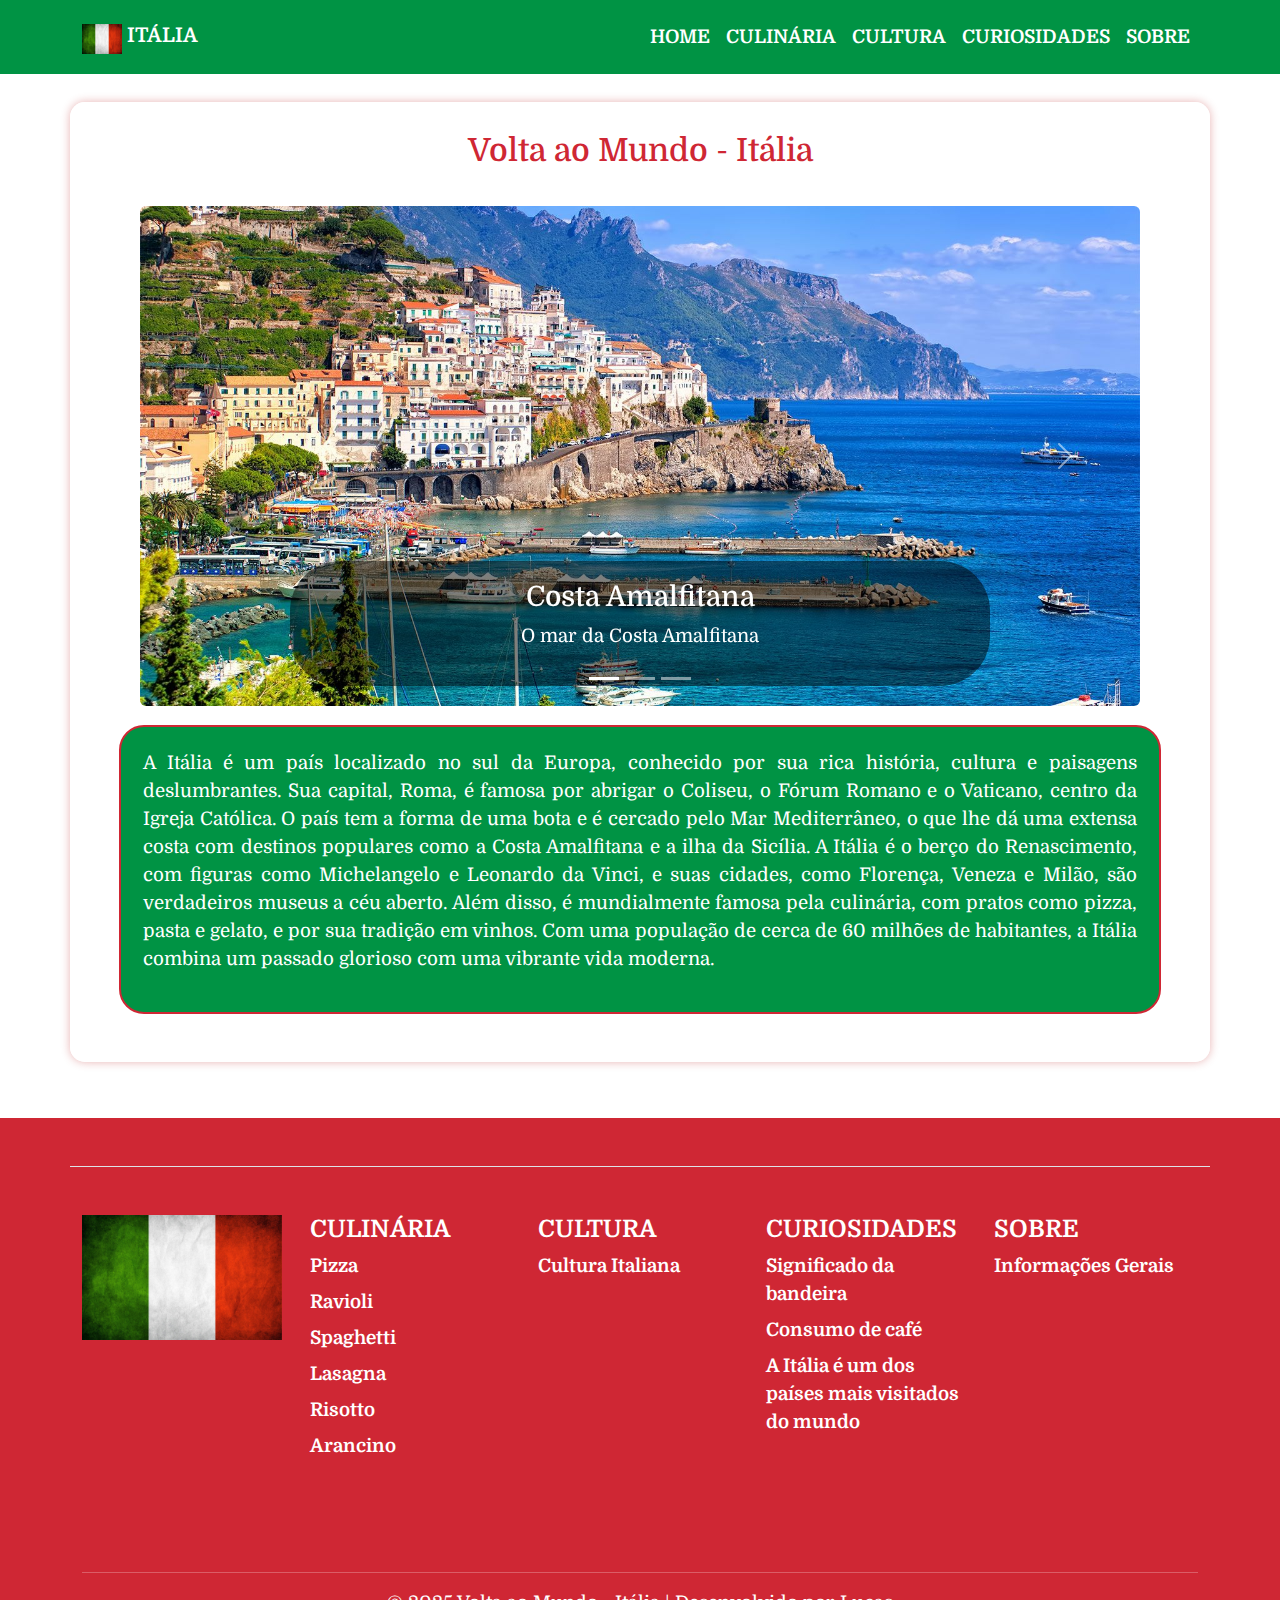
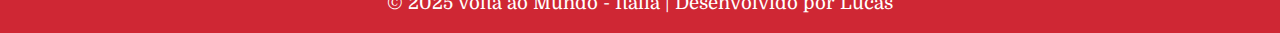
<file: index.html>
<!DOCTYPE html>
<html lang="pt-br">
<head>
    <meta charset="UTF-8">
    <meta name="viewport" content="width=device-width, initial-scale=1.0">
    <title>Volta ao Mundo - Itália</title>
    <link rel="icon" href="img/favicon.ico">
    <link href="https://cdn.jsdelivr.net/npm/bootstrap@5.3.3/dist/css/bootstrap.min.css" rel="stylesheet" integrity="sha384-QWTKZyjpPEjISv5WaRU9OFeRpok6YctnYmDr5pNlyT2bRjXh0JMhjY6hW+ALEwIH" crossorigin="anonymous">
    <script src="https://cdn.jsdelivr.net/npm/bootstrap@5.3.3/dist/js/bootstrap.bundle.min.js" integrity="sha384-YvpcrYf0tY3lHB60NNkmXc5s9fDVZLESaAA55NDzOxhy9GkcIdslK1eN7N6jIeHz" crossorigin="anonymous"></script>
    <link rel="stylesheet" href="style/main.css">
</head>
<body>
    <nav class="navbar navbar-expand-lg navbar-light bg-light">
        <div class="container">
            <a class="navbar-brand" href="index.html">
                <img src="img/flag.jpg" alt="Bandeira da Itália" width="40" height="30" class="d-inline-block align-text-top">
                Itália
            </a>
            <button class="navbar-toggler" type="button" data-bs-toggle="collapse" data-bs-target="#navbarNav" aria-controls="navbarNav" aria-expanded="false" aria-label="Toggle navigation">
                <span class="navbar-toggler-icon"></span>
            </button>
            <div class="collapse navbar-collapse" id="navbarNav">
                <ul class="navbar-nav ms-auto">
                    <li class="nav-item">
                        <a class="nav-link" href="index.html">Home</a>
                    </li>
                    <li class="nav-item">
                        <a class="nav-link" href="culinaria.html">Culinária</a>
                    </li>
                    <li class="nav-item">
                        <a class="nav-link" href="cultura.html">Cultura</a>
                    </li>
                    <li class="nav-item">
                        <a class="nav-link" href="curiosiedades.html">Curiosidades</a>
                    </li>
                    <li class="nav-item">
                        <a class="nav-link" href="sobre.html">Sobre</a>
                    </li>
                </ul>
            </div>
        </div>
    </nav>

    <br>

    <main>
        <div class="container intro">
            <h2 class="text-center">Volta ao Mundo - Itália</h2>
            <br>
            <div id="myCarousel" class="carousel slide" data-bs-ride="carousel">
                <div class="carousel-indicators">
                    <button type="button" data-bs-target="#myCarousel" data-bs-slide-to="0" class="active" aria-current="true" aria-label="Slide 1"></button>
                    <button type="button" data-bs-target="#myCarousel" data-bs-slide-to="1" aria-label="Slide 2"></button>
                    <button type="button" data-bs-target="#myCarousel" data-bs-slide-to="2" aria-label="Slide 3"></button>
                </div>
        
                <div class="carousel-inner">
                    <div class="carousel-item active">
                        <img src="img/Costa-Amalfitana.jpg" alt="Costa Amalfitana" class="d-block w-100 rounded">
                        <div class="carousel-caption">
                            <h3>Costa Amalfitana</h3>
                            <p>O mar da Costa Amalfitana</p>
                        </div>
                    </div>
        
                    <div class="carousel-item">
                        <img src="img/Veneza.jpg" alt="Veneza" class="d-block w-100 rounded">
                        <div class="carousel-caption">
                            <h3>Veneza</h3>
                            <p>Os famosos canais de Veneza</p>
                        </div>
                    </div>
        
                    <div class="carousel-item">
                        <img src="img/Roma.jpg" alt="Roma" class="d-block w-100 rounded">
                        <div class="carousel-caption">
                            <h3>Roma</h3>
                            <p>A cidade eterna</p>
                        </div>
                    </div>
                </div>
        
                <button class="carousel-control-prev" type="button" data-bs-target="#myCarousel" data-bs-slide="prev">
                    <span class="carousel-control-prev-icon" aria-hidden="true"></span>
                    <span class="visually-hidden">Previous</span>
                </button>
                <button class="carousel-control-next" type="button" data-bs-target="#myCarousel" data-bs-slide="next">
                    <span class="carousel-control-next-icon" aria-hidden="true"></span>
                    <span class="visually-hidden">Next</span>
                </button>
            </div>
            <section>
                <p>A Itália é um país localizado no sul da Europa, conhecido por sua rica história, cultura e paisagens deslumbrantes. Sua capital, Roma, é famosa por abrigar o Coliseu, o Fórum Romano e o Vaticano, centro da Igreja Católica. O país tem a forma de uma bota e é cercado pelo Mar Mediterrâneo, o que lhe dá uma extensa costa com destinos populares como a Costa Amalfitana e a ilha da Sicília. A Itália é o berço do Renascimento, com figuras como Michelangelo e Leonardo da Vinci, e suas cidades, como Florença, Veneza e Milão, são verdadeiros museus a céu aberto. Além disso, é mundialmente famosa pela culinária, com pratos como pizza, pasta e gelato, e por sua tradição em vinhos. Com uma população de cerca de 60 milhões de habitantes, a Itália combina um passado glorioso com uma vibrante vida moderna.</p>
            </section>
        </div>
    </main>

    <br><br>

    <div class="footer-background">
        <div class="container">
            <footer class="row row-cols-1 row-cols-sm-2 row-cols-md-5 py-5 my-5 border-top">
                <div class="col mb-2">
                    <a href="index.html">
                        <img src="img/flag.jpg" alt="" width="200" class="img-fluid">
                    </a>
                </div>
          
                <div class="col mb-2">
                    <a href="culinaria.html" class="nav-link"><h4>Culinária</h4></a>
                    <ul class="nav flex-column">
                        <li class="nav-item mb-2"><a href="culinaria.html#pizza" class="nav-link p-0 text-body-secondary">Pizza</a></li>
                        <li class="nav-item mb-2"><a href="culinaria.html#ravioli" class="nav-link p-0 text-body-secondary">Ravioli</a></li>
                        <li class="nav-item mb-2"><a href="culinaria.html#spaghetti" class="nav-link p-0 text-body-secondary">Spaghetti</a></li>
                        <li class="nav-item mb-2"><a href="culinaria.html#lasagna" class="nav-link p-0 text-body-secondary">Lasagna</a></li>
                        <li class="nav-item mb-2"><a href="culinaria.html#risotto" class="nav-link p-0 text-body-secondary">Risotto</a></li>
                        <li class="nav-item mb-2"><a href="culinaria.html#arancino" class="nav-link p-0 text-body-secondary">Arancino</a></li>
                    </ul>
                </div>
          
                <div class="col mb-2">
                    <a href="cultura.html" class="nav-link"><h4>Cultura</h4></a>
                    <ul class="nav flex-column">
                        <li class="nav-item mb-2"><a href="cultura.html#cultura-italiana" class="nav-link p-0 text-body-secondary">Cultura Italiana</a></li>
                    </ul>
                </div>
          
                <div class="col mb-2">
                    <a href="curiosiedades.html" class="nav-link"><h4>Curiosidades</h4></a>
                    <ul class="nav flex-column">
                        <li class="nav-item mb-2"><a href="curiosiedades.html#bandeira" class="nav-link p-0 text-body-secondary">Significado da bandeira</a></li>
                        <li class="nav-item mb-2"><a href="curiosiedades.html#cafe" class="nav-link p-0 text-body-secondary">Consumo de café</a></li>
                        <li class="nav-item mb-2"><a href="curiosiedades.html#turismo" class="nav-link p-0 text-body-secondary">A Itália é um dos países mais visitados do mundo</a></li>
                        <li class="nav-item mb-2"><a href="#" class="nav-link p-0 text-body-secondary"></a></li>
                        <li class="nav-item mb-2"><a href="#" class="nav-link p-0 text-body-secondary"></a></li>
                    </ul>
                </div>
          
                <div class="col mb-2">
                    <a href="sobre.html" class="nav-link"><h4>Sobre</h4></a>
                    <ul class="nav flex-column">
                        <li class="nav-item mb-2"><a href="sobre.html#informacoes-gerais" class="nav-link p-0 text-body-secondary">Informações Gerais</a></li>
                    </ul>
                </div>
            </footer>
            <hr>
            <p class="text-center">© 2025 Volta ao Mundo - Itália | Desenvolvido por Lucas</p>
        </div>
    </div>
</body>
</html>
</file>
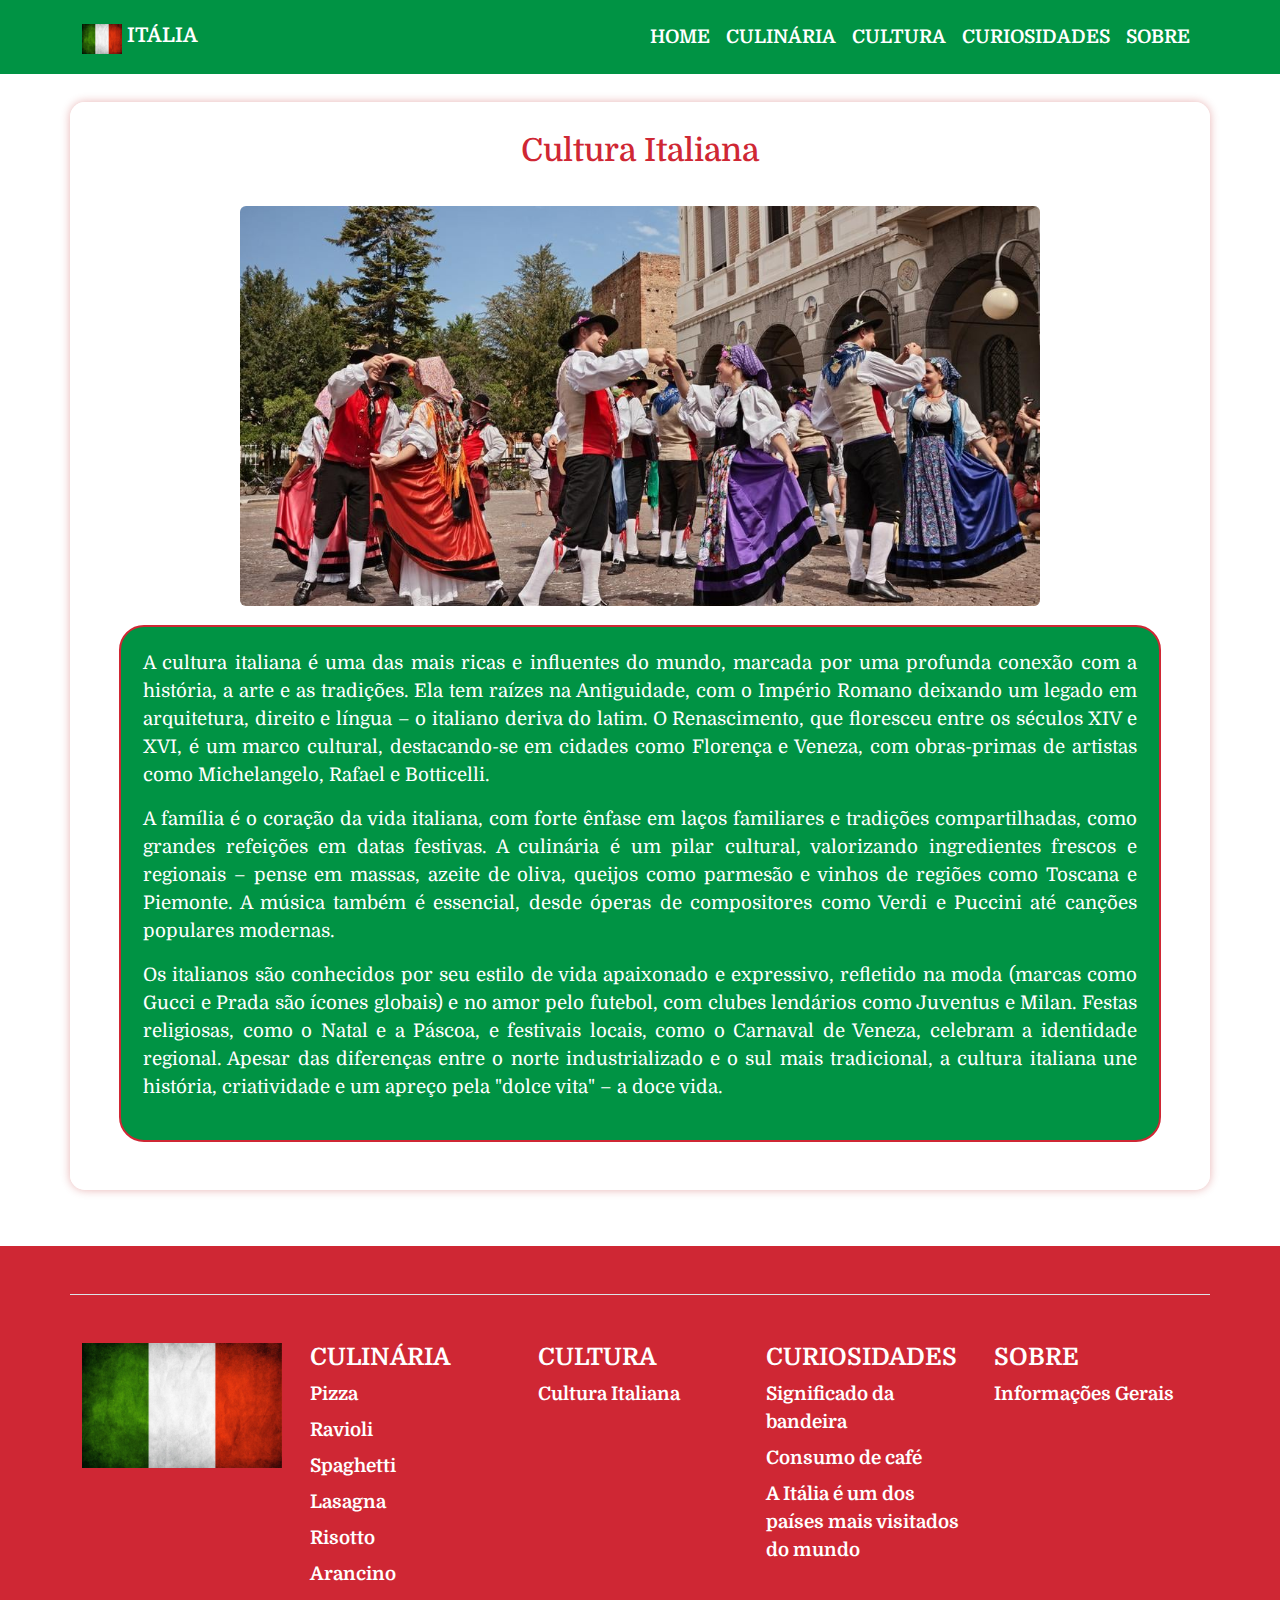
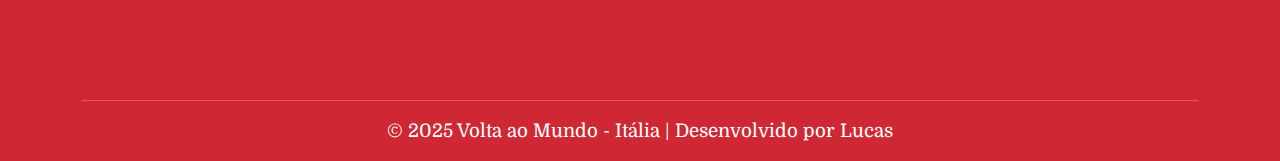
<file: cultura.html>
<!DOCTYPE html>
<html lang="pt-br">
<head>
    <meta charset="UTF-8">
    <meta name="viewport" content="width=device-width, initial-scale=1.0">
    <title>Cultura - Itália</title>
    <link rel="icon" href="img/favicon.ico">
    <link href="https://cdn.jsdelivr.net/npm/bootstrap@5.3.3/dist/css/bootstrap.min.css" rel="stylesheet" integrity="sha384-QWTKZyjpPEjISv5WaRU9OFeRpok6YctnYmDr5pNlyT2bRjXh0JMhjY6hW+ALEwIH" crossorigin="anonymous">
    <script src="https://cdn.jsdelivr.net/npm/bootstrap@5.3.3/dist/js/bootstrap.bundle.min.js" integrity="sha384-YvpcrYf0tY3lHB60NNkmXc5s9fDVZLESaAA55NDzOxhy9GkcIdslK1eN7N6jIeHz" crossorigin="anonymous"></script>
    <link rel="stylesheet" href="style/main.css">

    <style>
        .imagem {
            max-height: 400px;
            max-width: 800px;
            width: auto;
            margin: 0 auto;
            object-fit: cover;
        }
    </style>
</head>
<body>
    <nav class="navbar navbar-expand-lg navbar-light bg-light">
        <div class="container">
            <a class="navbar-brand" href="index.html">
                <img src="img/flag.jpg" alt="Bandeira da Itália" width="40" height="30" class="d-inline-block align-text-top">
                Itália
            </a>
            <button class="navbar-toggler" type="button" data-bs-toggle="collapse" data-bs-target="#navbarNav" aria-controls="navbarNav" aria-expanded="false" aria-label="Toggle navigation">
                <span class="navbar-toggler-icon"></span>
            </button>
            <div class="collapse navbar-collapse" id="navbarNav">
                <ul class="navbar-nav ms-auto">
                    <li class="nav-item">
                        <a class="nav-link" href="index.html">Home</a>
                    </li>
                    <li class="nav-item">
                        <a class="nav-link" href="culinaria.html">Culinária</a>
                    </li>
                    <li class="nav-item">
                        <a class="nav-link" href="cultura.html">Cultura</a>
                    </li>
                    <li class="nav-item">
                        <a class="nav-link" href="curiosiedades.html">Curiosidades</a>
                    </li>
                    <li class="nav-item">
                        <a class="nav-link" href="sobre.html">Sobre</a>
                    </li>
                </ul>
            </div>
        </div>
    </nav>

    <br>

    <main>
        <div class="container intro">
            <h2 id="cultura-italiana" class="text-center">Cultura Italiana</h2>
            <br>
            <img src="img/cultura.jpg" alt="" class="d-block w-100 rounded imagem">
            <section>
                <p>A cultura italiana é uma das mais ricas e influentes do mundo, marcada por uma profunda conexão com a história, a arte e as tradições. Ela tem raízes na Antiguidade, com o Império Romano deixando um legado em arquitetura, direito e língua – o italiano deriva do latim. O Renascimento, que floresceu entre os séculos XIV e XVI, é um marco cultural, destacando-se em cidades como Florença e Veneza, com obras-primas de artistas como Michelangelo, Rafael e Botticelli.</p>
                <p>A família é o coração da vida italiana, com forte ênfase em laços familiares e tradições compartilhadas, como grandes refeições em datas festivas. A culinária é um pilar cultural, valorizando ingredientes frescos e regionais – pense em massas, azeite de oliva, queijos como parmesão e vinhos de regiões como Toscana e Piemonte. A música também é essencial, desde óperas de compositores como Verdi e Puccini até canções populares modernas.</p>
                <p>Os italianos são conhecidos por seu estilo de vida apaixonado e expressivo, refletido na moda (marcas como Gucci e Prada são ícones globais) e no amor pelo futebol, com clubes lendários como Juventus e Milan. Festas religiosas, como o Natal e a Páscoa, e festivais locais, como o Carnaval de Veneza, celebram a identidade regional. Apesar das diferenças entre o norte industrializado e o sul mais tradicional, a cultura italiana une história, criatividade e um apreço pela "dolce vita" – a doce vida.</p>
            </section>
        </div>
    </main>

    <br><br>

    <div class="footer-background">
        <div class="container">
            <footer class="row row-cols-1 row-cols-sm-2 row-cols-md-5 py-5 my-5 border-top">
                <div class="col mb-2">
                    <a href="index.html">
                        <img src="img/flag.jpg" alt="" width="200" class="img-fluid">
                    </a>
                </div>
          
                <div class="col mb-2">
                    <a href="culinaria.html" class="nav-link"><h4>Culinária</h4></a>
                    <ul class="nav flex-column">
                        <li class="nav-item mb-2"><a href="culinaria.html#pizza" class="nav-link p-0 text-body-secondary">Pizza</a></li>
                        <li class="nav-item mb-2"><a href="culinaria.html#ravioli" class="nav-link p-0 text-body-secondary">Ravioli</a></li>
                        <li class="nav-item mb-2"><a href="culinaria.html#spaghetti" class="nav-link p-0 text-body-secondary">Spaghetti</a></li>
                        <li class="nav-item mb-2"><a href="culinaria.html#lasagna" class="nav-link p-0 text-body-secondary">Lasagna</a></li>
                        <li class="nav-item mb-2"><a href="culinaria.html#risotto" class="nav-link p-0 text-body-secondary">Risotto</a></li>
                        <li class="nav-item mb-2"><a href="culinaria.html#arancino" class="nav-link p-0 text-body-secondary">Arancino</a></li>
                    </ul>
                </div>
          
                <div class="col mb-2">
                    <a href="cultura.html" class="nav-link"><h4>Cultura</h4></a>
                    <ul class="nav flex-column">
                        <li class="nav-item mb-2"><a href="cultura.html#cultura-italiana" class="nav-link p-0 text-body-secondary">Cultura Italiana</a></li>
                    </ul>
                </div>
          
                <div class="col mb-2">
                    <a href="curiosiedades.html" class="nav-link"><h4>Curiosidades</h4></a>
                    <ul class="nav flex-column">
                        <li class="nav-item mb-2"><a href="curiosiedades.html#bandeira" class="nav-link p-0 text-body-secondary">Significado da bandeira</a></li>
                        <li class="nav-item mb-2"><a href="curiosiedades.html#cafe" class="nav-link p-0 text-body-secondary">Consumo de café</a></li>
                        <li class="nav-item mb-2"><a href="curiosiedades.html#turismo" class="nav-link p-0 text-body-secondary">A Itália é um dos países mais visitados do mundo</a></li>
                        <li class="nav-item mb-2"><a href="#" class="nav-link p-0 text-body-secondary"></a></li>
                        <li class="nav-item mb-2"><a href="#" class="nav-link p-0 text-body-secondary"></a></li>
                    </ul>
                </div>
          
                <div class="col mb-2">
                    <a href="sobre.html" class="nav-link"><h4>Sobre</h4></a>
                    <ul class="nav flex-column">
                        <li class="nav-item mb-2"><a href="sobre.html#informacoes-gerais" class="nav-link p-0 text-body-secondary">Informações Gerais</a></li>
                    </ul>
                </div>
            </footer>
            <hr>
            <p class="text-center">© 2025 Volta ao Mundo - Itália | Desenvolvido por Lucas</p>
        </div>
    </div>
</body>
</html>
</file>
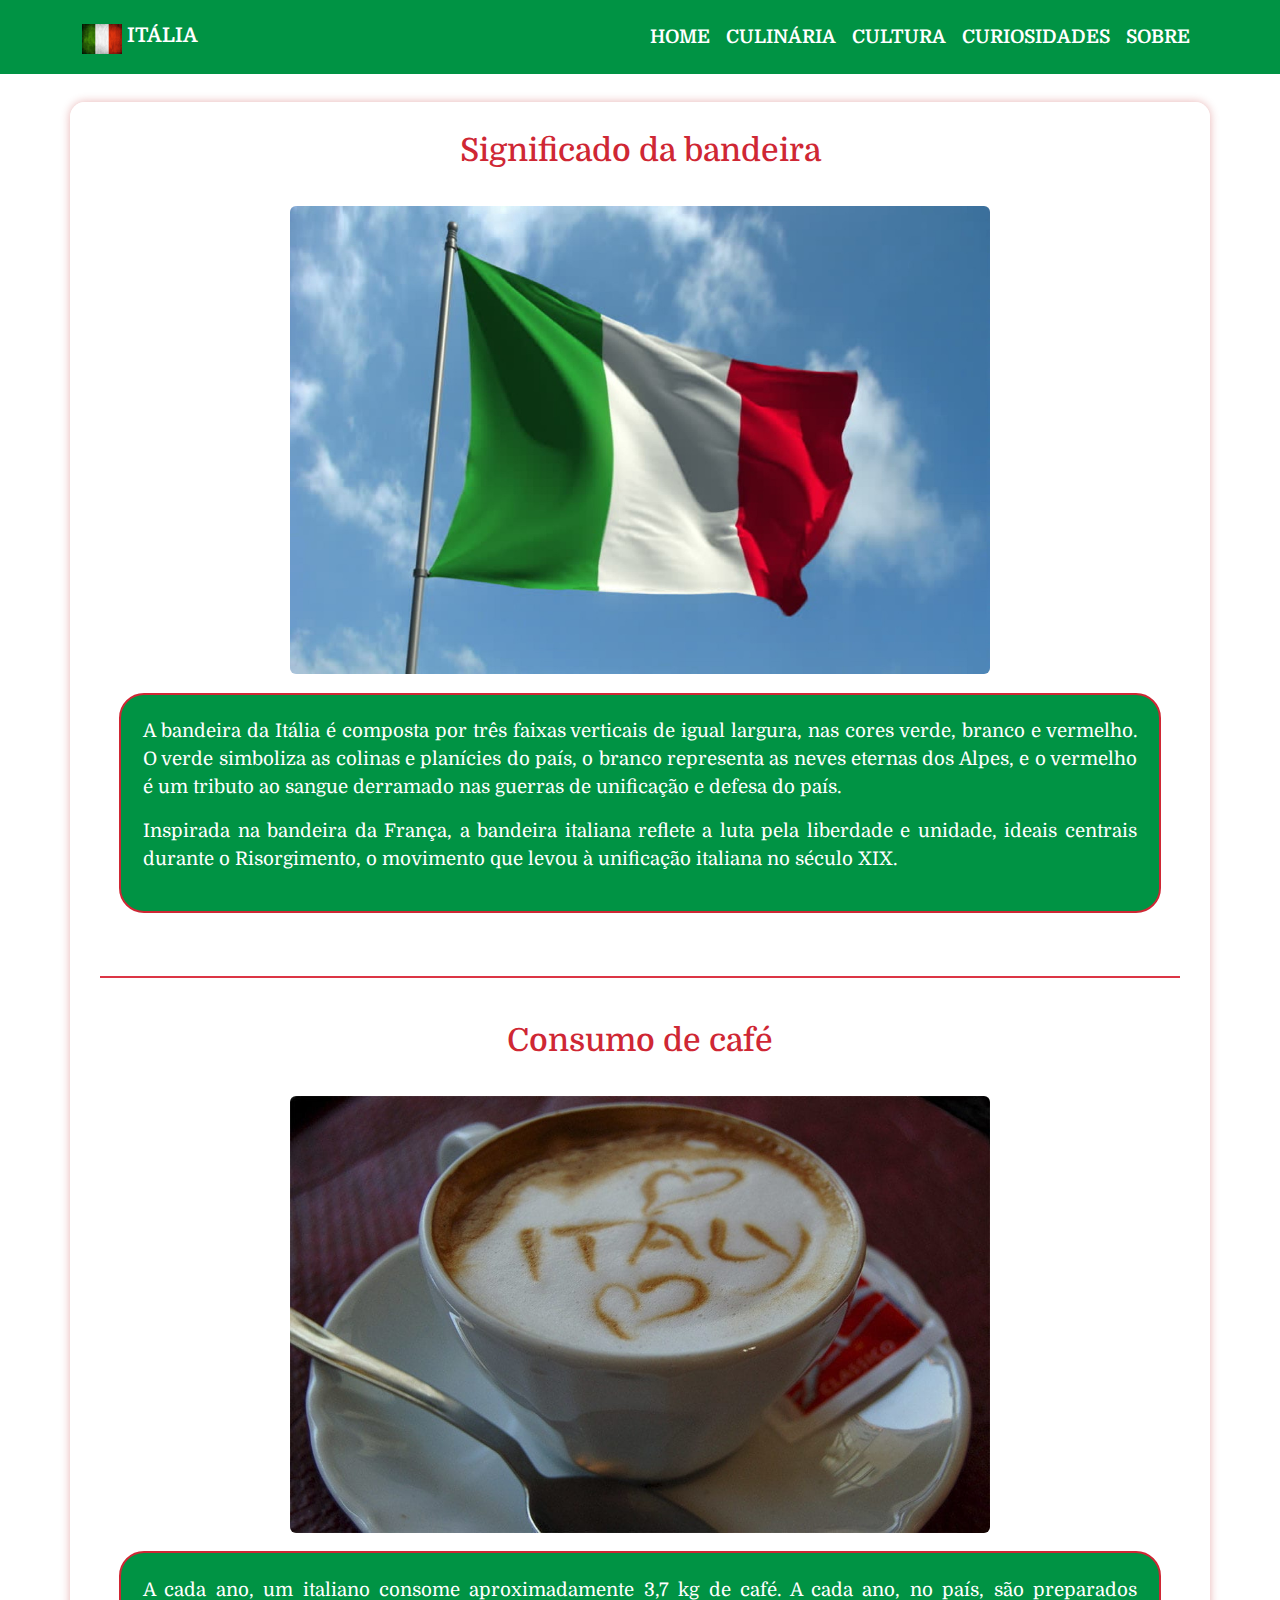
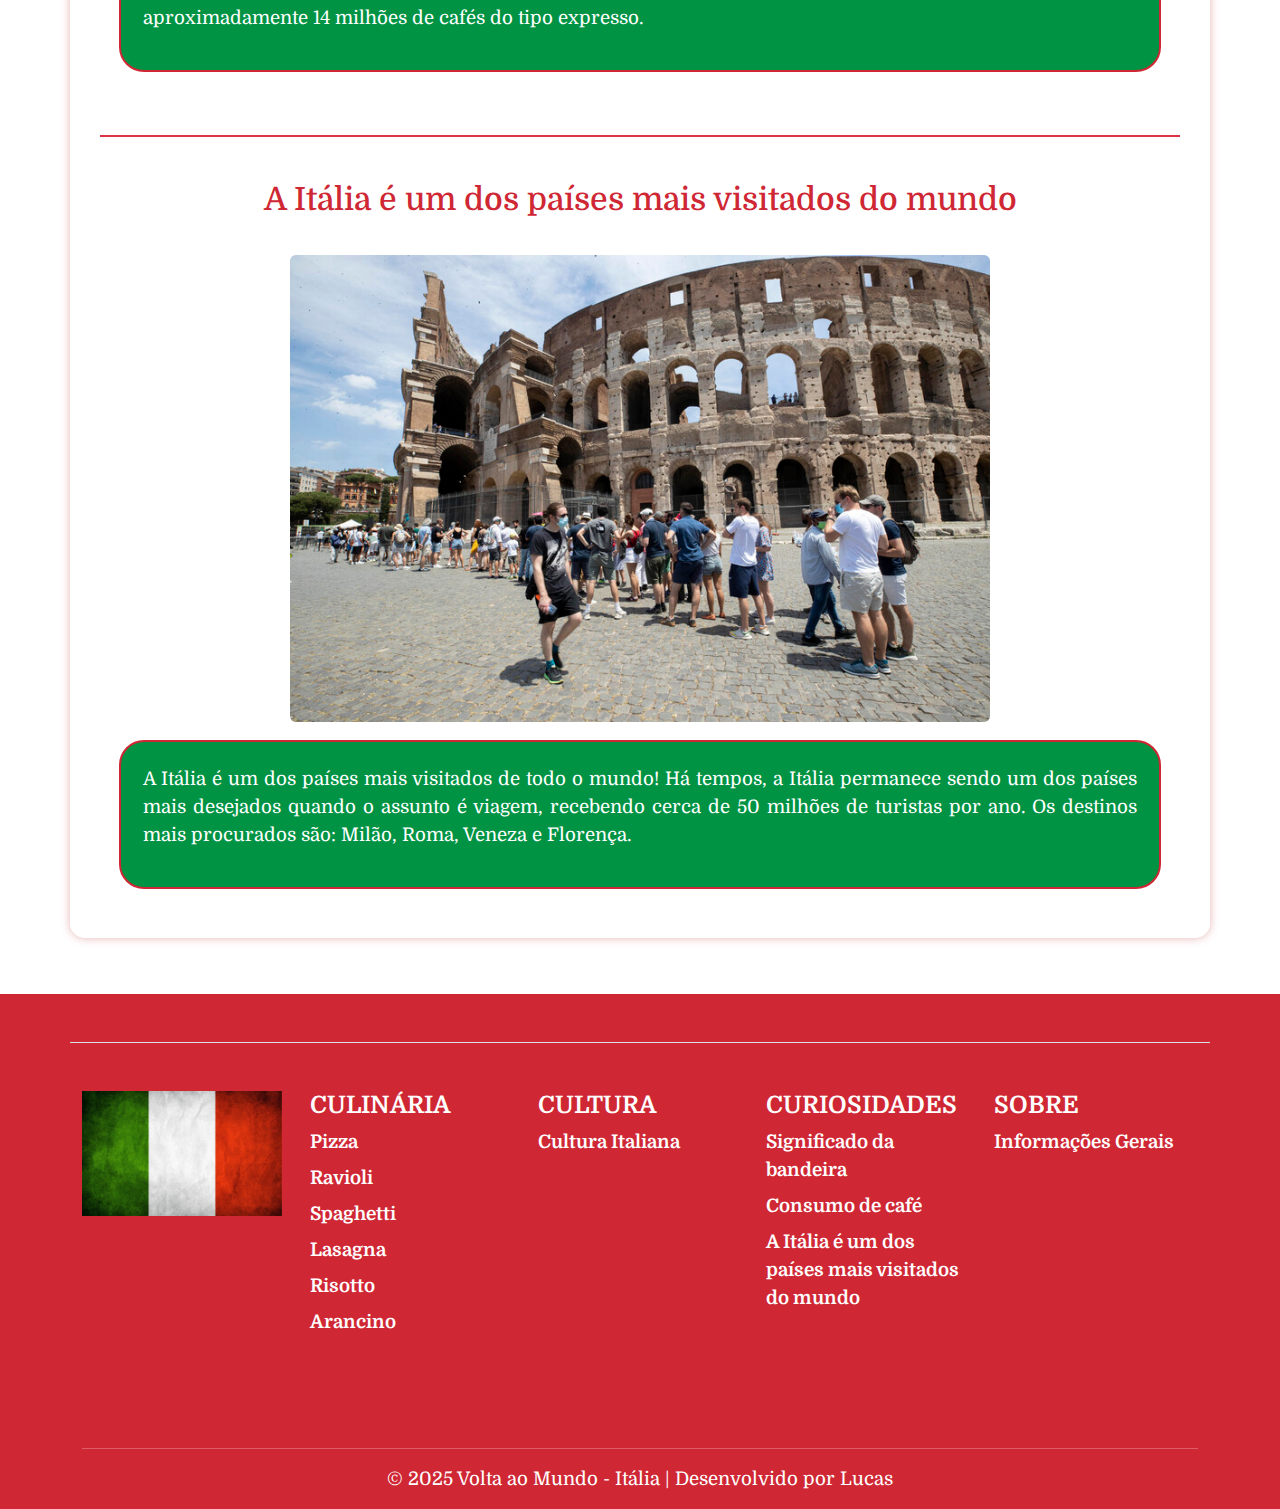
<file: curiosiedades.html>
<!DOCTYPE html>
<html lang="pt-br">
<head>
    <meta charset="UTF-8">
    <meta name="viewport" content="width=device-width, initial-scale=1.0">
    <title>Curiosidades - Itália</title>
    <link rel="icon" href="img/favicon.ico">
    <link href="https://cdn.jsdelivr.net/npm/bootstrap@5.3.3/dist/css/bootstrap.min.css" rel="stylesheet" integrity="sha384-QWTKZyjpPEjISv5WaRU9OFeRpok6YctnYmDr5pNlyT2bRjXh0JMhjY6hW+ALEwIH" crossorigin="anonymous">
    <script src="https://cdn.jsdelivr.net/npm/bootstrap@5.3.3/dist/js/bootstrap.bundle.min.js" integrity="sha384-YvpcrYf0tY3lHB60NNkmXc5s9fDVZLESaAA55NDzOxhy9GkcIdslK1eN7N6jIeHz" crossorigin="anonymous"></script>
    <link rel="stylesheet" href="style/main.css">
</head>
<body>
    <nav class="navbar navbar-expand-lg navbar-light bg-light">
        <div class="container">
            <a class="navbar-brand" href="index.html">
                <img src="img/flag.jpg" alt="Bandeira da Itália" width="40" height="30" class="d-inline-block align-text-top">
                Itália
            </a>
            <button class="navbar-toggler" type="button" data-bs-toggle="collapse" data-bs-target="#navbarNav" aria-controls="navbarNav" aria-expanded="false" aria-label="Toggle navigation">
                <span class="navbar-toggler-icon"></span>
            </button>
            <div class="collapse navbar-collapse" id="navbarNav">
                <ul class="navbar-nav ms-auto">
                    <li class="nav-item">
                        <a class="nav-link" href="index.html">Home</a>
                    </li>
                    <li class="nav-item">
                        <a class="nav-link" href="culinaria.html">Culinária</a>
                    </li>
                    <li class="nav-item">
                        <a class="nav-link" href="cultura.html">Cultura</a>
                    </li>
                    <li class="nav-item">
                        <a class="nav-link" href="curiosiedades.html">Curiosidades</a>
                    </li>
                    <li class="nav-item">
                        <a class="nav-link" href="sobre.html">Sobre</a>
                    </li>
                </ul>
            </div>
        </div>
    </nav>

    <br>

    <main>
        <div class="container intro">
            <h2 id="bandeira" class="text-center">Significado da bandeira</h2>
            <br>
            <img src="img/Italy-flag.jpg" alt="" width="700" class="img-fluid d-block mx-auto rounded">
            <section>
                <p>A bandeira da Itália é composta por três faixas verticais de igual largura, nas cores verde, branco e vermelho. O verde simboliza as colinas e planícies do país, o branco representa as neves eternas dos Alpes, e o vermelho é um tributo ao sangue derramado nas guerras de unificação e defesa do país.</p>
                <p>Inspirada na bandeira da França, a bandeira italiana reflete a luta pela liberdade e unidade, ideais centrais durante o Risorgimento, o movimento que levou à unificação italiana no século XIX.</p>
            </section>

            <br>
            <hr class="border border-danger border-1 opacity-100">
            <br>

            <h2 id="cafe" class="text-center">Consumo de café</h2>
            <br>
            <img src="img/cafe.jpg" alt="" width="700" class="img-fluid d-block mx-auto rounded">
            <section>
                <p>A cada ano, um italiano consome aproximadamente 3,7 kg de café. A cada ano, no país, são preparados aproximadamente 14 milhões de cafés do tipo expresso.</p>
            </section>

            <br>
            <hr class="border border-danger border-1 opacity-100">
            <br>

            <h2 id="turismo" class="text-center">A Itália é um dos países mais visitados do mundo</h2>
            <br>
            <img src="img/turismo.jpg" alt="" width="700" class="img-fluid d-block mx-auto rounded">
            <section>
                <p>A Itália é um dos países mais visitados de todo o mundo! Há tempos, a Itália permanece sendo um dos países mais desejados quando o assunto é viagem, recebendo cerca de 50 milhões de turistas por ano. Os destinos mais procurados são: Milão, Roma, Veneza e Florença.</p>
            </section>
        </div>
    </main>

    <br><br>

    <div class="footer-background">
        <div class="container">
            <footer class="row row-cols-1 row-cols-sm-2 row-cols-md-5 py-5 my-5 border-top">
                <div class="col mb-2">
                    <a href="index.html">
                        <img src="img/flag.jpg" alt="" width="200" class="img-fluid">
                    </a>
                </div>
          
                <div class="col mb-2">
                    <a href="culinaria.html" class="nav-link"><h4>Culinária</h4></a>
                    <ul class="nav flex-column">
                        <li class="nav-item mb-2"><a href="culinaria.html#pizza" class="nav-link p-0 text-body-secondary">Pizza</a></li>
                        <li class="nav-item mb-2"><a href="culinaria.html#ravioli" class="nav-link p-0 text-body-secondary">Ravioli</a></li>
                        <li class="nav-item mb-2"><a href="culinaria.html#spaghetti" class="nav-link p-0 text-body-secondary">Spaghetti</a></li>
                        <li class="nav-item mb-2"><a href="culinaria.html#lasagna" class="nav-link p-0 text-body-secondary">Lasagna</a></li>
                        <li class="nav-item mb-2"><a href="culinaria.html#risotto" class="nav-link p-0 text-body-secondary">Risotto</a></li>
                        <li class="nav-item mb-2"><a href="culinaria.html#arancino" class="nav-link p-0 text-body-secondary">Arancino</a></li>
                    </ul>
                </div>
          
                <div class="col mb-2">
                    <a href="cultura.html" class="nav-link"><h4>Cultura</h4></a>
                    <ul class="nav flex-column">
                        <li class="nav-item mb-2"><a href="cultura.html#cultura-italiana" class="nav-link p-0 text-body-secondary">Cultura Italiana</a></li>
                    </ul>
                </div>
          
                <div class="col mb-2">
                    <a href="curiosiedades.html" class="nav-link"><h4>Curiosidades</h4></a>
                    <ul class="nav flex-column">
                        <li class="nav-item mb-2"><a href="curiosiedades.html#bandeira" class="nav-link p-0 text-body-secondary">Significado da bandeira</a></li>
                        <li class="nav-item mb-2"><a href="curiosiedades.html#cafe" class="nav-link p-0 text-body-secondary">Consumo de café</a></li>
                        <li class="nav-item mb-2"><a href="curiosiedades.html#turismo" class="nav-link p-0 text-body-secondary">A Itália é um dos países mais visitados do mundo</a></li>
                        <li class="nav-item mb-2"><a href="#" class="nav-link p-0 text-body-secondary"></a></li>
                        <li class="nav-item mb-2"><a href="#" class="nav-link p-0 text-body-secondary"></a></li>
                    </ul>
                </div>
          
                <div class="col mb-2">
                    <a href="sobre.html" class="nav-link"><h4>Sobre</h4></a>
                    <ul class="nav flex-column">
                        <li class="nav-item mb-2"><a href="sobre.html#informacoes-gerais" class="nav-link p-0 text-body-secondary">Informações Gerais</a></li>
                    </ul>
                </div>
            </footer>
            <hr>
            <p class="text-center">© 2025 Volta ao Mundo - Itália | Desenvolvido por Lucas</p>
        </div>
    </div>
</body>
</html>
</file>
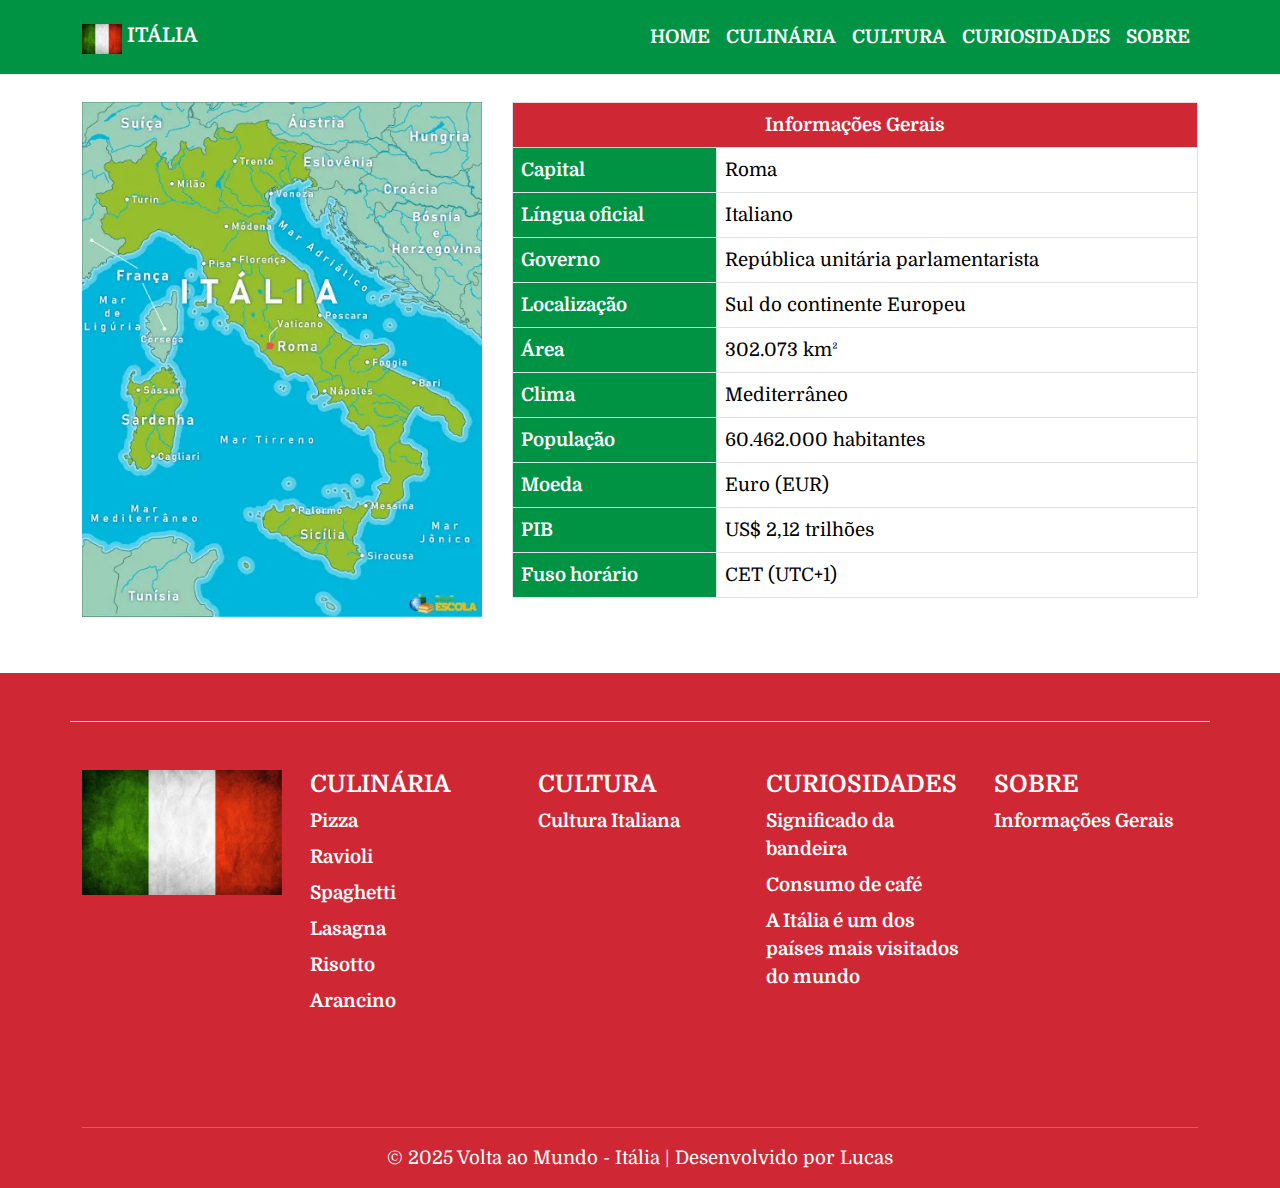
<file: sobre.html>
<!DOCTYPE html>
<html lang="pt-br">
<head>
    <meta charset="UTF-8">
    <meta name="viewport" content="width=device-width, initial-scale=1.0">
    <title>Sobre - Itália</title>
    <link rel="icon" href="img/favicon.ico">
    <link href="https://cdn.jsdelivr.net/npm/bootstrap@5.3.3/dist/css/bootstrap.min.css" rel="stylesheet" integrity="sha384-QWTKZyjpPEjISv5WaRU9OFeRpok6YctnYmDr5pNlyT2bRjXh0JMhjY6hW+ALEwIH" crossorigin="anonymous">
    <script src="https://cdn.jsdelivr.net/npm/bootstrap@5.3.3/dist/js/bootstrap.bundle.min.js" integrity="sha384-YvpcrYf0tY3lHB60NNkmXc5s9fDVZLESaAA55NDzOxhy9GkcIdslK1eN7N6jIeHz" crossorigin="anonymous"></script>
    <link rel="stylesheet" href="style/main.css">

    <style>
        .imagemL {
            float: left;
            width: 400px;
            margin-right: 30px;
        }
    
        .table-wrapper {
            overflow: hidden;
        }
        th {
            color: #fff !important;
            background-color: #cf2734 !important;
        }
        tr td:first-child {
            font-weight: bolder;
            color: #fff;
            background-color: #009344;
        }

    </style>
</head>
<body>
    <nav class="navbar navbar-expand-lg navbar-light bg-light">
        <div class="container">
            <a class="navbar-brand" href="index.html">
                <img src="img/flag.jpg" alt="Bandeira da Itália" width="40" height="30" class="d-inline-block align-text-top">
                Itália
            </a>
            <button class="navbar-toggler" type="button" data-bs-toggle="collapse" data-bs-target="#navbarNav" aria-controls="navbarNav" aria-expanded="false" aria-label="Toggle navigation">
                <span class="navbar-toggler-icon"></span>
            </button>
            <div class="collapse navbar-collapse" id="navbarNav">
                <ul class="navbar-nav ms-auto">
                    <li class="nav-item">
                        <a class="nav-link" href="index.html">Home</a>
                    </li>
                    <li class="nav-item">
                        <a class="nav-link" href="culinaria.html">Culinária</a>
                    </li>
                    <li class="nav-item">
                        <a class="nav-link" href="cultura.html">Cultura</a>
                    </li>
                    <li class="nav-item">
                        <a class="nav-link" href="curiosiedades.html">Curiosidades</a>
                    </li>
                    <li class="nav-item">
                        <a class="nav-link" href="sobre.html">Sobre</a>
                    </li>
                </ul>
            </div>
        </div>
    </nav>

    <br>

    <main>
        <div class="container">
            <img src="img/mapa-italia.jpg" alt="" class="img-fluid imagemL">
            <div class="table-wrapper">
                <table id="informacoes-gerais" class="table table-bordered table-hover">
                    <thead>
                        <tr>
                            <th scope="col" colspan="2" class="text-center">Informações Gerais</th>
                        </tr>
                    </thead>
                    <tbody>
                        <tr>
                            <td>Capital</td>
                            <td>Roma</td>
                        </tr>
                        <tr>
                            <td>Língua oficial</td>
                            <td>Italiano</td>
                        </tr>
                        <tr>
                            <td>Governo</td>
                            <td>República unitária parlamentarista</td>
                        </tr>
                        <tr>
                            <td>Localização</td>
                            <td>Sul do continente Europeu</td>
                        </tr>
                        <tr>
                            <td>Área</td>
                            <td>302.073 km²</td>
                        </tr>
                        <tr>
                            <td>Clima</td>
                            <td>Mediterrâneo</td>
                        </tr>
                        <tr>
                            <td>População</td>
                            <td>60.462.000 habitantes</td>
                        </tr>
                        <tr>
                            <td>Moeda</td>
                            <td>Euro (EUR)</td>
                        </tr>
                        <tr>
                            <td>PIB</td>
                            <td>US$ 2,12 trilhões</td>
                        </tr>
                        <tr>
                            <td>Fuso horário</td>
                            <td>CET (UTC+1)</td>
                        </tr>
                    </tbody>
                </table>
            </div>
        </div>
    </main>

    <br><br>

    <div class="footer-background">
        <div class="container">
            <footer class="row row-cols-1 row-cols-sm-2 row-cols-md-5 py-5 my-5 border-top">
                <div class="col mb-2">
                    <a href="index.html">
                        <img src="img/flag.jpg" alt="" width="200" class="img-fluid">
                    </a>
                </div>
          
                <div class="col mb-2">
                    <a href="culinaria.html" class="nav-link"><h4>Culinária</h4></a>
                    <ul class="nav flex-column">
                        <li class="nav-item mb-2"><a href="culinaria.html#pizza" class="nav-link p-0 text-body-secondary">Pizza</a></li>
                        <li class="nav-item mb-2"><a href="culinaria.html#ravioli" class="nav-link p-0 text-body-secondary">Ravioli</a></li>
                        <li class="nav-item mb-2"><a href="culinaria.html#spaghetti" class="nav-link p-0 text-body-secondary">Spaghetti</a></li>
                        <li class="nav-item mb-2"><a href="culinaria.html#lasagna" class="nav-link p-0 text-body-secondary">Lasagna</a></li>
                        <li class="nav-item mb-2"><a href="culinaria.html#risotto" class="nav-link p-0 text-body-secondary">Risotto</a></li>
                        <li class="nav-item mb-2"><a href="culinaria.html#arancino" class="nav-link p-0 text-body-secondary">Arancino</a></li>
                    </ul>
                </div>
          
                <div class="col mb-2">
                    <a href="cultura.html" class="nav-link"><h4>Cultura</h4></a>
                    <ul class="nav flex-column">
                        <li class="nav-item mb-2"><a href="cultura.html#cultura-italiana" class="nav-link p-0 text-body-secondary">Cultura Italiana</a></li>
                    </ul>
                </div>
          
                <div class="col mb-2">
                    <a href="curiosiedades.html" class="nav-link"><h4>Curiosidades</h4></a>
                    <ul class="nav flex-column">
                        <li class="nav-item mb-2"><a href="curiosiedades.html#bandeira" class="nav-link p-0 text-body-secondary">Significado da bandeira</a></li>
                        <li class="nav-item mb-2"><a href="curiosiedades.html#cafe" class="nav-link p-0 text-body-secondary">Consumo de café</a></li>
                        <li class="nav-item mb-2"><a href="curiosiedades.html#turismo" class="nav-link p-0 text-body-secondary">A Itália é um dos países mais visitados do mundo</a></li>
                        <li class="nav-item mb-2"><a href="#" class="nav-link p-0 text-body-secondary"></a></li>
                        <li class="nav-item mb-2"><a href="#" class="nav-link p-0 text-body-secondary"></a></li>
                    </ul>
                </div>
          
                <div class="col mb-2">
                    <a href="sobre.html" class="nav-link"><h4>Sobre</h4></a>
                    <ul class="nav flex-column">
                        <li class="nav-item mb-2"><a href="sobre.html#informacoes-gerais" class="nav-link p-0 text-body-secondary">Informações Gerais</a></li>
                    </ul>
                </div>
            </footer>
            <hr>
            <p class="text-center">© 2025 Volta ao Mundo - Itália | Desenvolvido por Lucas</p>
        </div>
    </div>
</body>
</html>
</file>
<file: style/main.css>
/* Importa a fonte "Italiana" */
@import url('https://fonts.googleapis.com/css2?family=Domine:wght@400..700&display=swap');

html, body {
    height: 100%;
    margin: 0;
}
body {
    display: flex;
    flex-direction: column;
    min-height: 100vh;
    font-family: "Italiana", "Domine", 'Times New Roman';
    font-size: 14pt;
}
main {
    flex: 1 0 auto;
}

h1, h2 {
    color: #cf2734;
}
h4 {
    font-weight: bolder;
    text-transform: uppercase;
}

.intro {
    background-color: rgba(255, 255, 255, 0.9);
    padding: 30px;
    border-radius: 15px;
    box-shadow: 0 0 10px rgba(179, 0, 0, 0.3);
}

.carousel-item img {
    max-height: 500px;
    width: auto;
    margin: 0 auto;
    object-fit: cover;
}
.carousel-item .carousel-caption {
    background-color: rgba(0, 0, 0, 0.493);
    border-radius: 50px;
}
.carousel {
    max-width: 1000px;
    margin: 0 auto;
}

.navbar {
    padding: 15px;
    background-color: #009344 !important;
}
.navbar a {
    color: #fff;
    text-transform: uppercase;
}
.navbar-brand, .nav-link {
    color: #fff !important;
    font-weight: bolder;
}
.navbar-brand:hover, .navbar .nav-link:hover {
    color: #cf2734 !important;
}

.footer-background {
    flex-shrink: 0;
    background-color: #cf2734;
}
.footer-background hr, .footer-background p {
    color: #fff;
}
footer {
    color: #fff;
}
footer .nav-link:hover {
    color: #009344 !important;
}

section {
    font-size: 1em;
    border: #cf2734 solid 2px;
    border-radius: 25px;
    margin: 1em 1em;
    padding: 1.2em;
    color: #fff;
    background-color: #009344;
    text-align: justify;
}

.imagemR {
    float: right;
    width: 400px;
    margin-right: 30px;
}

.modal-header {
    color: #fff;
    background-color: #cf2734;
}

.btn-secondary {
    color: #fff;
    background-color: #009344;
}
.btn-secondary:hover {
    color: #fff;
    background-color: #016630;
}

@media (max-width: 1200px) {
    footer h4{
        font-size: 13pt;
    }
    footer .nav-link {
        font-size: 12pt;
    }
}
</file>
